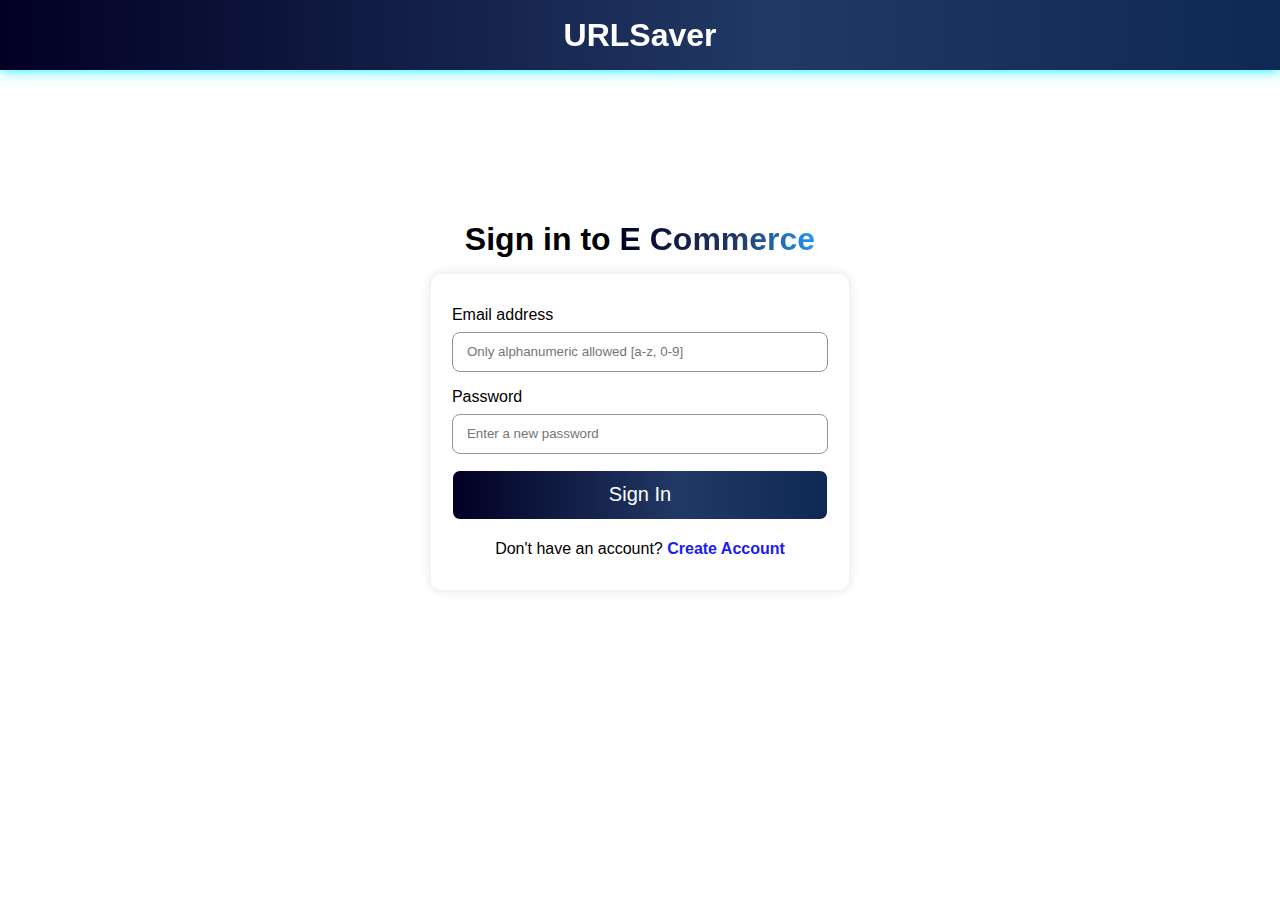
<file: loginAndSignup/login/login.html>
<!DOCTYPE html>
<html lang="en">
<head>
    <meta charset="UTF-8">
    <meta name="viewport" content="width=device-width, initial-scale=1.0">
    <title>Login</title>
    <link href="login.css" rel="stylesheet">
    <link rel="stylesheet" href="/css/style.css">
    <style>
        .nav-bar {
            display: flex;
            align-content: center;
            justify-content: center;
        }
    </style>
</head>
<body>
    <header>
        <div class="header-container">
            <nav class="nav-bar">

                <a href="/index.html" class="left-logo">
                    <h1>URLSaver</h1>
                </a>
          
            </nav>

        </div>
    </header>


    <div class="full-page-section">
        
        
        <div class="centre-page-section min-height-900">
            <div class="container">
                
                <div class="header font-bold">
                    <h1 style="text-align: center;">Sign in to <span class="text-blue">E Commerce</span></h1>
                </div>
                <div class="input-details">
                    <form class="input-form"  method="post">
                        <div class="input-field">
                            <label for="userName">Email address</label>
                            <input type="email" class="form-control" id="userName" name="email" placeholder="Only alphanumeric allowed [a-z, 0-9]">
                        </div>
                        <div class="input-field">
                            <label for="password">Password</label>
                            <input type="password" class="form-control" id="password" name="password" placeholder="Enter a new password">
                        </div>
                        <button class="submit-button" type="submit">Sign In</button>
                    </form>
                   
                    <div class="create-account">
                        <p>Don't have an account? <a href="/loginAndSignup/signup/signup.html" class="create-signup">Create Account</a></p>
                    </div>
                     
                </div>
            </div>
        </div>
    </div>
    <script type="module" src="/js/login.js"></script>

 
</body>
</html>
</file>
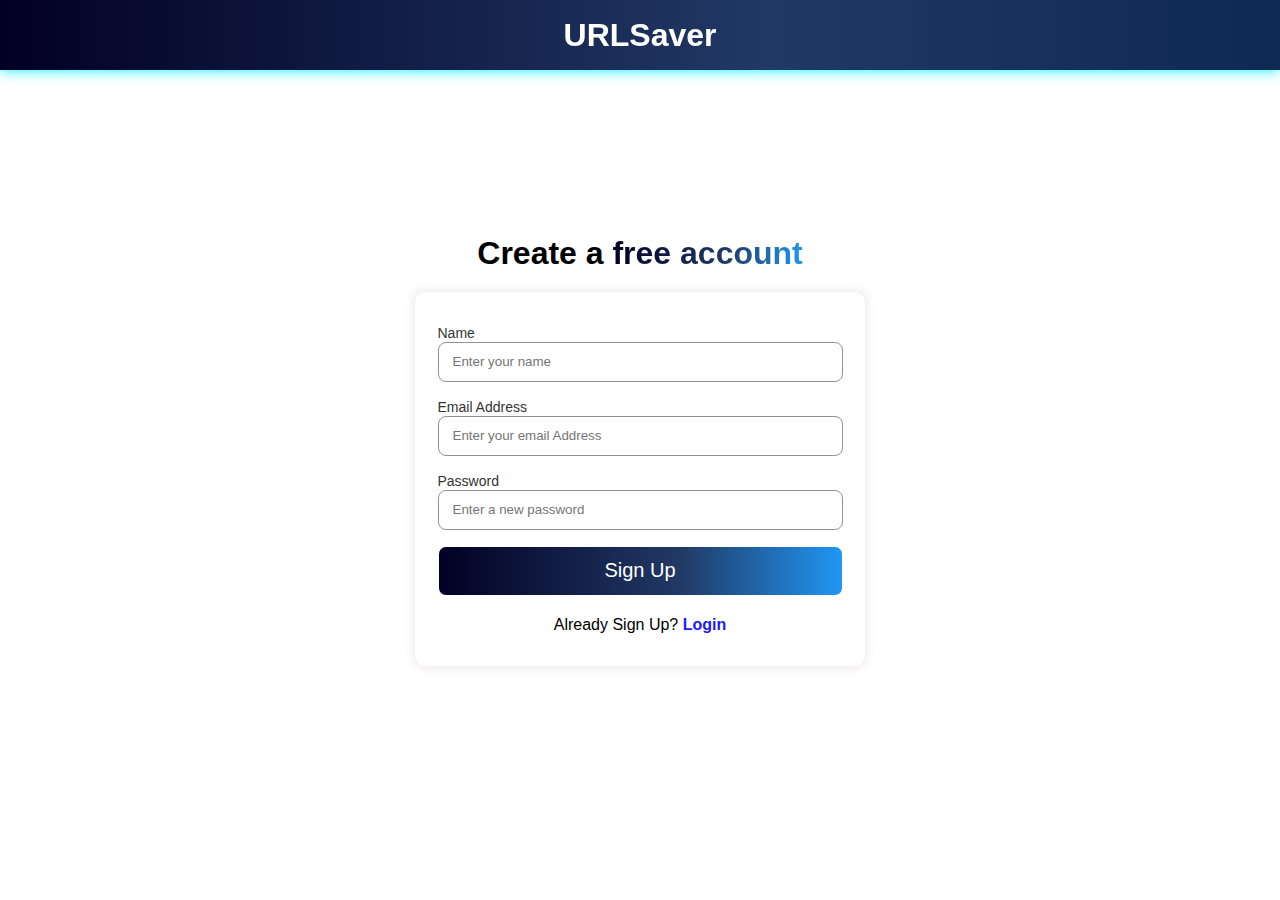
<file: loginAndSignup/signup/signup.html>
<!DOCTYPE html>
<html lang="en">

<head>
    <meta charset="UTF-8">
    <meta name="viewport" content="width=device-width, initial-scale=1.0">
    <title>Sign Up</title>
    <link href="signup.css" rel="stylesheet">
    <link href="/css/style.css" rel="stylesheet">
    <style>
        .nav-bar {
            display: flex;
            align-content: center;
            justify-content: center;
        }
    </style>

</head>

<body>
    <header>
        <div class="header-container">
            <nav class="nav-bar">

                <a href="/index.html" class="left-logo">
                    <h1>URLSaver</h1>
                </a>
            </nav>

        </div>
    </header>
    <div class="full-page-section">
        <div class="centre-page-section">
            <div class="login-outer">
                <div class="heading">
                    <h1 style="text-align: center; margin-bottom: 20px;">Create a <span>free account</span></h1>
                </div>
                <div class="input-details">

                    <form class="input-form signup-input-form"   method="post">
                        <div class="input-field">
                            <label for="name">Name</label>
                            <input type="text" class="form-control" id="name" name="name" placeholder="Enter your name">
                        </div>
                        <div class="input-field">
                            <label for="email">Email Address</label>
                            <input type="email" class="form-control" id="email" name="email"
                                placeholder="Enter your email Address">
                        </div>
                        <div class="input-field">
                            <label for="password">Password</label>
                            <input type="password" class="form-control" id="password" name="password"
                                placeholder="Enter a new password">
                        </div>
                        <button class="submit-button" type="submit">Sign Up</button>
                    </form>
                    <div class="create-account">
                        <p>Already Sign Up? <a href="/loginAndSignup/login/login.html" class="create-signup">Login</a>
                        </p>
                    </div>
                </div>
            </div>
        </div>
    </div>
    <script type="module" src="/js/signup.js"></script>
 
</body>

</html>
</file>
<file: loginAndSignup/login/login.css>
/* Simplified CSS for login page */

/* Wrapper to manage layout and responsiveness */


:root {
    --main-color: rgb(14, 41, 84);
    --second-color: rgb(31, 110, 140);
    --text-color: #FFFFFF;
    --second-text-color: rgb(136, 136, 223);
    --footer-text-color: #A2B8EE;
}


.wrapper {
    display: flex;
    align-items: center;
    justify-content: center;
    width: 100%;
    height: 100vh;
    padding: 1rem;
    box-sizing: border-box;
}

.full-page-section {
    display: flex;
    align-items: center;
    justify-content: center;
    width: 100%;
    height: 100%;
}

.centre-page-section {
    display: flex;
    flex-direction: column;
    align-items: center;
    justify-content: center;
    width: 100%;
    max-width: 450px; /* Ensure max width for larger screens */
    margin: auto;
    padding: 1rem; /* Padding for mobile */
}

.min-height-900 {
    min-height: 90vh;
}

.font-bold {
    font-weight: bold;
}
 
.text-blue {
    background-image: linear-gradient(90deg, #020024 0%, rgb(33, 57, 101) 60%, #2196f3 100%);
    -webkit-background-clip: text; /* For WebKit browsers */
    background-clip: text;
    color: transparent; /* Hide text color to show gradient */
}

.container {
    height: 75%;
    display: flex;
    flex-direction: column;
    align-items: center;
    width: 100%;
}

.header {
    height: auto; /* Changed from fixed percentage to auto for responsiveness */
    display: flex;
    align-items: center;
    justify-content: center;
    width: 100%;
    margin-bottom: 1rem;
}

.input-details {
    padding-top: 2rem;
    padding-bottom: 2rem;
    height: auto; /* Changed from fixed percentage to auto for responsiveness */
    width: 100%;
    display: flex;
    flex-direction: column;
    align-items: center;
    justify-content: space-evenly;
    background-color: #fff;
    border-radius: 10px;
    box-shadow: 0 0 10px 1px rgba(228, 221, 221, 0.8);
}

.input-form {
    width: 90%;
    display: flex;
    flex-direction: column;
    align-items: center;
    gap: 1rem;
}

.input-field {
    width: 100%;
    display: flex;
    flex-direction: column;
    gap: 0.5rem; /* Gap between label and input */
}

.form-control {
    height: 40px;
    width: 100%; /* Ensures input takes full width of its container */
    border-radius: 8px;
    border: 1px solid #929393;
    padding-left: 14px;
    box-sizing: border-box; /* Includes padding in the width calculation */
}

.submit-button {
    margin-bottom: 20px;
    height: 50px;
    width: 100%;
    border-radius: 8px;
    border: 1px solid #fff;
    /* background-color: #6f4fdd; */
    background-image: linear-gradient(90deg, #020024 0%, rgb(33, 57, 101) 60%, var(--main-color) 100%);

    color: #fff;
    font-size: 20px;
    cursor: pointer;
}

.use-email {
    height: auto; /* Changed from fixed height to auto */
    display: flex;
    margin-top: 15px;
    align-items: center;
    justify-content: center;
    text-align: center;
}

.login-with-gf {
    width: 90%;
    display: flex;
    align-items: center;
    justify-content: space-between;
}

.with-login {
    width: 48%;
    height: 50px;
    border: 1px solid #000;
    border-radius: 8px;
    display: flex;
    align-items: center;
    justify-content: center;
    text-decoration: none;
}

.create-account {
    display: flex;
    flex-direction: column;
    align-items: center;
    justify-content: center;
}

.create-signup {
    color: #1b1bf3;
    font-weight: bold;
    text-decoration: none;
}

.verify-email {
    height: auto; /* Changed from fixed height to auto */
    width: 100%;
    display: flex;
    align-items: center;
    justify-content: center;
    font-size: 12px;
    color: #bca4a4;
}

/* Responsive Design */

/* Mobile devices (up to 480px) */
@media (max-width: 480px) {
    .wrapper {
        padding: 0.5rem;
    }

    .centre-page-section {
        padding: 0.5rem;
        max-width: 100%;
    }

    .input-form {
        width: 100%;
    }

    .input-details {
        padding: 0.5rem;
    }

    .submit-button {
        height: 45px; /* Adjust button height for smaller screens */
        font-size: 18px; /* Adjust button font size for smaller screens */
    }

    .login-with-gf {
        flex-direction: column;
        align-items: stretch;
    }

    .with-login {
        width: 100%;
        margin-bottom: 10px; /* Add spacing between buttons on mobile */
    }
}

/* Tablet devices (481px to 768px) */
@media (min-width: 481px) and (max-width: 768px) {
    .wrapper {
        padding: 1rem;
    }

    .centre-page-section {
        padding: 1rem;
        max-width: 90%;
    }

    .input-details {
        padding-top: 1.5rem;
    }

    .submit-button {
        height: 48px; /* Adjust button height for tablets */
        font-size: 19px; /* Adjust button font size for tablets */
    }

    .login-with-gf {
        flex-direction: row;
    }
}

/* Desktop devices (769px and up) */
@media (min-width: 769px) {
    .wrapper {
        padding: 1rem;
    }

    .centre-page-section {
        max-width: 450px; /* Fixed width for larger screens */
    }

    .header {
        height: auto;
    }

    .submit-button {
        height: 50px;
        font-size: 20px;
    }
}
</file>
<file: css/style.css>
* {
    padding: 0;
    margin: 0;
    box-sizing: border-box;
    font-family: sans-serif
}


:root {
    --main-color: rgb(14, 41, 84);
    --second-color: rgb(31, 110, 140);
    --text-color: #FFFFFF;
    --second-text-color: rgb(136, 136, 223);
    --footer-text-color: #A2B8EE;
}

/****************************Header Part *******************************/
header {
    height: 70px;
    width: 100%;
    overflow: hidden;
    display: flex;
    z-index: 1;
    align-items: center;
    justify-content: center;
    background-image: linear-gradient(90deg, #020024 0%, rgb(33, 57, 101) 60%, var(--main-color) 100%);
    position: fixed;
    box-shadow: 0 0 .8rem #0ef;
}

.header-container {
    height: 70%;
    width: 1186px;
    /* background-color: white; */
    display: flex;
    flex-direction: column;
    justify-content: center;
}

.nav-bar {
    display: flex;
    justify-content: space-between;
    align-items: center;
    margin: 0 0.7rem;
}

.left-logo {
    color: var(--text-color);
    text-decoration: none;

}

.right-menu {
    display: flex;
    align-items: center;
    justify-content: space-between;
    min-width: 45%;
    /* background-color: yellow; */
    /* margin: 0 0.4rem; */


}

#menu-icon {
    display: none;
    font-size: 2.5rem;
    color: #FFFFFF;
}

.right-menu ul {
    display: flex;
    list-style-type: none;
    padding: 5px;
    width: 70%;
    justify-content: space-around;
}

.right-menu ul li a {
    text-decoration: none;
    font-weight: bold;
    color: var(--text-color);
}

.right-menu ul li a:hover {
    color: var(--footer-text-color);
}

.sign-dark {
    /* width: 150px; */
    display: flex;
    /* margin: 0 1rem; */
    align-items: center;
    justify-content: space-between;
    position: relative;
    gap: 0.4rem;
}

.login {
    display: flex;
    align-items: center;
    justify-content: center;
    text-decoration: none;
    color: var(--text-color);
    font-weight: bold;

    height: 40px;
    width: 90px;
    border: 1px solid var(--second-text-color);
    border-radius: 6px;
    transition: 0.2s ease;
}


.login:hover {

    box-shadow: 0 0 .7rem var(--second-text-color);
}

#moon {
    color: var(--text-color);
    font-size: 2rem;
}

.dark {
    display: flex;
    align-items: center;
    justify-content: center;
    text-decoration: none;
    color: var(--text-color);
    font-weight: bold;
    font-size: 25px;
    height: 38px;
    width: 38px;
    border: 1px solid var(--second-text-color);
    border-radius: 50%;
    transition: 0.2s ease;
}

.dark:hover {

    box-shadow: 0 0 .7rem var(--second-text-color);
}


.profile {
    height: 40px;
    position: absolute;
    background: #ffffff;

    width: 100px;
    right: 60px;
    top: 15px;

    display: flex;
    align-content: center;
    justify-content: center;
    cursor: pointer;
    display: none;
    border-radius: 10px;

}

.active2 {
    display: flex;
}

/********************************************************* mian-content *****************************************************/
.mian-content {
    display: flex;
    justify-content: center;
    width: 100%;
    height: 100%;
}

.content-list {
    margin-top: 4.3rem;
    margin-bottom: 5px;
    width: 100%;
    border-radius: 18px;
    display: flex;
    justify-content: center;
    align-items: center;
    flex-direction: column;
    gap: 1rem;

}

.content-list section {
    height: 800px;
    min-height: 94vh;
    width: 99%;
    border-radius: 18px;
    /* border: 2PX solid rgb(4, 4, 35); */

    /* background-color: #fa1ec3; */
}

.iamMain {
    display: flex;
    justify-content: center;
    align-items: center;
    height: 100%;
    width: 100%;
    border-radius: 10px;
    /* background-image: linear-gradient(90deg, #020024 0%, rgb(33, 57, 101) 60%, var(--main-color) 100%); */
}

.urls-page {
    display: flex;
    flex-direction: column;
    justify-content: center;
    align-items: center;
    height: 92%;
    width: 70%;


}

.urls {
    height: 88%;
    width: 100%;
    border-radius: 10px;
    display: flex;
    flex-direction: column;
    padding-top: 20px;
    padding-bottom: 20px;
    align-items: center;
    /* border: 1px solid rgb(179, 178, 185); */
    overflow-y: auto;
}

::-webkit-scrollbar {
    width: 10px;

}

/* Track */
::-webkit-scrollbar-track {
    border-radius: 80px;
    background: #f1f1f1;
}

/* Handle */
::-webkit-scrollbar-thumb {

    background: #dcd7d7;
}

/* Handle on hover */
::-webkit-scrollbar-thumb:hover {

    background: #cac2c2;
}


.serach-urls {
    width: 89%;
    text-align: center;
    position: relative;
    margin-bottom: 10px;
    display: flex;
    flex-direction: column;
    justify-content: center;
    align-items: center;
}

.serach-urls input {
    width: 60%;

    height: 59px;
    padding-left: 15px;
    border: 1px solid #ccc;
    border-radius: 50px;
    font-size: 16px;
    font-family: sans-serif;
    font-size: 20px;


}

.search-icon {
    position: absolute;
    right: 20%;
     height: 100%;
    width: 55px;
    display: flex;
    align-items: center;
    justify-content: center;
    border-top-right-radius: 50px;
    border-bottom-right-radius: 50px;
    border-color: rgb(32, 4, 59);
    background-image: linear-gradient(90deg, #020024 0%, rgb(33, 57, 101) 60%, var(--main-color) 100%);

}


.ul-outer {
    display: flex;
    align-items: center;
    justify-content: space-around;
    height: 80px;
    border-radius: 5px;
    list-style: none;
    width: 80%;
    background: #f9fafb;
    color: rgb(127, 119, 119);
    font-size: x-large;
    margin-top: 13px;
    /* border: 1px solid rgb(241, 234, 234); */

    opacity: 0; /* Start with opacity 0 */
    transition: opacity 0.5s ease; /* Add transition effect */

    box-shadow: rgba(0, 0, 0, 0.02) 0px 1px 3px 0px, rgba(27, 31, 35, 0.15) 0px 0px 0px 1px;
}


.ul-outer.visible {
    opacity: 1;
    /* Fully visible */
}



.ul-outer li {
    width: 90%;
    display: flex;
    align-items: center;
    justify-content: space-between;
}

.copy-btn {
    height: 47px;
    border-radius: 10px;
    cursor: pointer;
    font-weight: bolder;
    font-size: 15px;
    border: none;
    color: white;
    width: 78px;

    background-color: #007cff;
}


.edit-btn {
    height: 47px;
    border-radius: 10px;
    cursor: pointer;
    font-weight: bolder;
    font-size: 15px;
    border: none;
    color: white;
    width: 78px;
    display: none;
}

.edit-btn {
    background-color: rgb(232, 35, 35);
    color: white;
}

.active-remove-btn {
    display: block;
    /* Change to block to show edit buttons */
}

.active-copy-btn {
    display: none;
    /* Change to block to show copy buttons */
}

.edit-btn:hover {
    background: rgb(231, 86, 86);
    transition: all 0.1s ease-in;
}

.copy-btn-copied {
    background-image: linear-gradient(90deg, #020024 0%, rgb(33, 57, 101) 60%, var(--main-color) 100%);
        
    border: 1px solid rgb(5, 126, 70);
    color: white;
    transform: scale(0.96);
    /* Slightly enlarge the button */
}

.url-name {
    width: 88%;

    height: 47px;
    display: flex;
    align-items: center;
    /* justify-content: center; */
    grid-column: span 6;
    background-color: #F9FAFB;
    border: 1px solid #edeff3;
    color: #6B7280;
    font-size: 1.25rem;
    border-radius: 0.5rem;
    padding: 0.625rem;
    font-family: sans-serif;
    width: 100%;
    margin-right: 5px;

}

/***************************************************************** Footer **********************************************************************/
footer {
    height: 280px;
    width: 100%;
    background-color: rgb(32, 39, 56);
    display: flex;
    align-items: center;
    flex-direction: column;
    justify-content: center;
    overflow: hidden;
}

.footer-content {

    max-width: 1186px;
    height: 180px;
    /* border: 1px solid #fff; */
    display: flex;
    margin-bottom: 1rem;

    justify-content: space-evenly;
    /* padding: 0 2rem; */
    margin-bottom: 1.8rem;

}

.wd {
    width: 25%;
    /* border: 1px solid white; */
    border-radius: 5px;
    min-width: 100px;
}

.urlSaver {
    padding: 0 1rem;
    color: var(--text-color);
    display: flex;
    flex-direction: column;
    gap: 0.3rem;
    /* border: 2px solid white; */
    height: 170px;

}

.urlSaver p {
    margin-top: 1rem;
    color: var(--footer-text-color);
}

.urlSaver i {
    font-size: 2rem;
}

.urlSaver .iii {
    display: flex;
    gap: 1.2rem;

}

.explore {
    display: flex;
    justify-content: center;
    flex-direction: column;
    align-items: center;
    justify-content: space-between;

    height: 140px;

}

.explore ul {

    list-style-type: none;
    text-align: left;
    gap: 0.5rem;
    display: flex;
    align-items: center;
    flex-direction: column;
}

.explore ul a {

    text-decoration: none;
    color: var(--footer-text-color);

}

.explore ul a:hover {
    text-decoration: underline;

}

.contact {
    display: flex;
    justify-content: center;
    flex-direction: column;
    align-items: center;
    justify-content: space-between;
    height: 120px;

}

.contact a {
    text-decoration: none;
    color: var(--footer-text-color);
}

.contact a:hover {
    text-decoration: underline;

}

.h2-exf {
    text-align: center;
    color: var(--text-color);
}

.follow {
    display: flex;
    align-items: center;
    flex-direction: column;
    /* justify-content: space-between; */
    gap: 1rem;

    height: 170px;
}

.social-media {
    display: flex;
    flex-direction: column;
    /* background-color: red; */
    gap: 0.3rem;
    text-align: left;

    width: 40%;


}

.social-media a {
    display: flex;
    /* justify-content: center; */
    align-items: center;
    text-decoration: none;
    color: var(--footer-text-color);
    /* background-color: red; */
    text-align: left;
    gap: 0.8rem;


}

.social-media a i:hover {
    background-color: var(--footer-text-color);
    color: var(--footer-text-color);
    box-shadow: 0 0 .7rem var(--second-text-color);
    transform: scale(1);
    background-color: transparent;
    border-radius: 10px;
    border: 1px solid var(--second-text-color);
}

.social-media a i {
    font-size: 1.7rem;
    color: var(--second-text-color);
    text-align: left;
    transition: .3s ease;
    border-radius: 10px;


}

.reserved-footer {
    height: 20px;
    padding-top: 1rem;
    width: 1186px;
    display: flex;
    justify-content: center;
    align-items: center;
    border-top: 1px solid var(--text-color);
}

.foo-p a {
    text-decoration: none;
}

.foo-p a:hover {
    text-decoration: underline rgb(124, 173, 232);
}

.foo-p a span {
    color: var(--footer-text-color);
}



@media (max-width:650px) {
    .urlSaver .iii {
        display: flex;
        gap: 1rem;
        justify-content: center;


    }
   

    .ul-outer {
        width: 99%;
    }

    .urls-page {
        width: 90%;
    }

    .profile {
        left: 0;
        height: 32px;
        top: -34px;
        width: 80px;
    }

    .serach-urls input {
        width: 100%;

    }

    .search-icon {
        right: 0%;
    }

    .urlSaver {
        padding-top: 10px;
        gap: 0.4rem;
        text-align: center;
    }

    .explore {
        height: 140px;
        margin-bottom: 1rem;
    }

    .contact {
        height: 80px;
        margin-bottom: 1rem;

    }

    .reserved-footer {
        height: 100px;
        padding-top: 0;
        width: 80%;
    }

    footer {

        height: 750px;
        width: 100%;

    }

    .footer-content hr {
        border: none;
    }

    .footer-content {

        height: 550px;
        display: grid;
        margin: 0;
        width: 100%;

    }

    /* *************header ************/
    header {
        height: 63px;
        overflow: visible;
        background-image: linear-gradient(90deg, #020024 0%, rgb(12, 35, 78) 70%, var(--main-color) 100%);
    }

    .header-container {
        margin: 0 0.2rem;
    }

    .right-menu {
        display: none;
        justify-content: center;
        align-items: center;
        margin-left: -1rem;
    }

    .sign-dark {
        /* margin: 0; */
        width: 100%;
    }

    #menu-icon {
        display: block;
    }

    #moon {
        color: var(--text-color);
        font-size: 2rem;
    }

    .dark {
        display: block;
    }

    .dark:hover {

        box-shadow: 0 0 .7rem var(--second-text-color);
    }


    .active {
        top: 4.1rem;
        right: 1rem;
        display: flex;
        display: block;
        position: absolute;
        background-color: var(--main-color);
        box-shadow: rgba(0, 0, 0, 0.09) 0px 2px 1px, rgba(0, 0, 0, 0.09) 0px 4px 2px, rgba(0, 0, 0, 0.09) 0px 8px 4px, rgba(0, 0, 0, 0.09) 0px 16px 8px, rgba(0, 0, 0, 0.09) 0px 32px 16px;
        right: -1px;
        justify-content: center;
        text-align: center;
        border-radius: 10px;
        animation: mymove ease-out 0.18s 1;
        padding: 1rem;
        z-index: -1;



    }

    @keyframes mymove {
        from {
            opacity: 0.3;
        }

        to {
            opacity: 1;
        }
    }

    .active ul {
        display: flex;
        margin-top: 1.2rem;
        width: 100%;
        margin-bottom: 2rem;
        flex-direction: column;
        gap: 2rem;
        justify-content: space-between;

        /* height: 500px; */

    }

    .active .sign-dark {
        /* margin-left: 10px; */
        flex-direction: column;
        gap: 1.5rem;
    }

    .wd {
        width: 270px;
    }

    section {
        height: 100vh;
    }

    .hero-section {
        flex-direction: column;
    }

    .left-hero {
        width: 100%;

    }

    .right-hero {
        width: 100%;
    }

    .about-section {
        flex-direction: column;

    }

    .left-about {

        width: 100%;

    }

    .right-about {
        width: 100%;
        height: 60%;
        justify-content: space-between;
        gap: 10px;
    }

    .r-upper {
        width: 99%;
        height: 50%;
        overflow: hidden;
    }

    .r-lower {
        height: 50%;
        width: 99%;
        overflow: hidden;
    }

    .left-about img {
        width: 83%;

    }
    .url-name {
        font-size: 15px;
    }
    .copy-btn {
        height: 40px;
        width: 60px;
    }
    .edit-btn {
        height: 40px;
        width: 60px;
        font-size: 12px;
    }
    .serach-urls input {
        /* width: 60%; */
    
        height: 50px;
    
    }
    .urls {
        padding: 0;
    }

    
}


/* Url meadi */
@media (max-width:923px) {
    .ul-outer {
        height: 70px;
    }
    .ul-outer li{
        width: 95%;
    }
    .url-name{
        padding-left: 10px;
        width: 100%;
        overflow: hidden;
        height: 40px;
    }
    
   
    .urls-page {
        width: 96%;
    }

}
</file>
<file: loginAndSignup/signup/signup.css>
/* Simplified CSS for signup page */

/* Wrapper to manage layout and responsiveness */

:root {
    --main-color: rgb(14, 41, 84);
    --second-color: rgb(31, 110, 140);
    --text-color: #FFFFFF;
    --second-text-color: rgb(136, 136, 223);
    --footer-text-color: #A2B8EE;
}



.full-page-section {
    display: flex;
    align-items: center;
    justify-content: center;
    min-height: 100vh;
    width: 100%;
}

.centre-page-section {
    display: flex;
    flex-direction: column;
    align-items: center;
    justify-content: center;
    width: 100%;
    height: 100%;
    /* padding: 1rem; Added padding for mobile */
}

.login-outer {
    height: auto; /* Changed from fixed height to auto */
    display: flex;
    flex-direction: column;
    align-items: center;
    width: 100%;
    max-width: 450px; /* Ensure max width for larger screens */
}

.heading {
  
    display: flex;
    flex-direction: column;
    align-items: center;
    justify-content: center;
    height: auto; /* Changed from percentage to auto */
    width: 100%;
    text-align: center;
    padding: 0 10px; /* Added padding */
}

.heading h1 {
    font-size: 2rem; /* Default font size for desktop */
}

 
.heading h1 span {
    background-image: linear-gradient(90deg, #020024 0%, rgb(33, 57, 101) 60%, #2196f3 100%);
    -webkit-background-clip: text; /* For WebKit browsers */
    background-clip: text;
    color: transparent; /* Hide text color to show gradient */
}


.input-details {
    padding-top: 2rem;
    padding-bottom: 2rem;
    height: auto; /* Changed from percentage to auto */
    width: 100%;
    display: flex;
    flex-direction: column;
    align-items: center;
    justify-content: space-evenly;
    background-color: #fff;
    border-radius: 10px;
    box-shadow: 0 0 10px 1px rgba(228, 221, 221, 0.8);
}

.input-form {
    width: 90%;
    display: flex;
    flex-direction: column;
    align-items: center;
    gap: 1rem;
}

.input-field {
    width: 100%;
}

.input-field label {
    font-size: 14px; /* Default label font size */
    color: #333; /* Adjust color as needed */
}

.form-control {
    height: 40px;
    width: 100%; /* Adjusted to 100% for better responsiveness */
    border-radius: 8px;
    border: 1px solid #929393;
    padding-left: 14px;
    box-sizing: border-box; /* Ensure padding is included in the width */
}

.submit-button {
    height: 50px;
    margin-bottom: 20px;
    width: 100%;
    border-radius: 8px;
    border: 1px solid #fff;
    background-image: linear-gradient(90deg, #020024 0%, rgb(33, 57, 101) 60%, #2196f3 100%);
    color: #fff;
    font-size: 20px;
    cursor: pointer;
    box-sizing: border-box; /* Ensure padding and border are included in the width */
}

.login-with-gf {
    width: 90%;
    display: flex;
    align-items: center;
    justify-content: space-between;
}

.with-login {
    width: 48%;
    height: 50px;
    border: 1px solid #000;
    border-radius: 8px;
    display: flex;
    align-items: center;
    justify-content: center;
    text-decoration: none;
}

.use-email {
    height: auto; /* Changed from fixed height to auto */
    display: flex;
    margin-top: 15px;
    align-items: center;
    justify-content: center;
    text-align: center;
}

.create-account {
    display: flex;
    flex-direction: column;
    align-items: center;
    justify-content: center;
}

.create-signup {
    color: #1b1bf3;
    font-weight: bold;
    text-decoration: none;
}

.verify-email {
    height: auto; /* Changed from fixed height to auto */
    width: 100%;
    display: flex;
    align-items: center;
    justify-content: center;
    font-size: 12px;
    color: #bca4a4;
}

/* Responsive Design */

/* Mobile devices (phones) */
@media (max-width: 480px) {
    .login-outer {
        width: 100%;
        /* padding: 0.5rem; Padding for mobile */
    }

    .heading h1 {
        font-size: 1.5rem; /* Adjust font size for mobile */
    }

    .form-control {
        height: 35px; /* Adjust input field height for smaller screens */
        font-size: 14px; /* Adjust font size inside input fields */
    }

    .submit-button {
        height: 45px; /* Adjust button height for smaller screens */
        font-size: 18px; /* Adjust button font size for smaller screens */
    }

    .login-with-gf {
        flex-direction: column;
        align-items: stretch;
    }

    .with-login {
        width: 100%;
        margin-bottom: 10px; /* Add spacing between buttons on mobile */
    }
}

/* Tablet devices */
@media (min-width: 481px) and (max-width: 768px) {
    .login-outer {
        width: 100%;
    }

    .heading h1 {
        font-size: 1.75rem; /* Adjust font size for tablets */
    }

    .form-control {
        height: 38px; /* Adjust input field height for tablets */
        font-size: 15px; /* Adjust font size inside input fields */
    }

    .submit-button {
        height: 48px; /* Adjust button height for tablets */
        font-size: 19px; /* Adjust button font size for tablets */
    }

    .login-with-gf {
        flex-direction: row;
    }
}

/* Desktop devices */
@media (min-width: 769px) {
    .login-outer {
        width: 100%; /* Fixed width for larger screens */

    }

    .heading h1 {
        font-size: 2rem; /* Larger font size for desktop */
    }

    .form-control {
        height: 40px;
    }

    .submit-button {
        height: 50px;
        font-size: 20px;
    }
}
</file>
